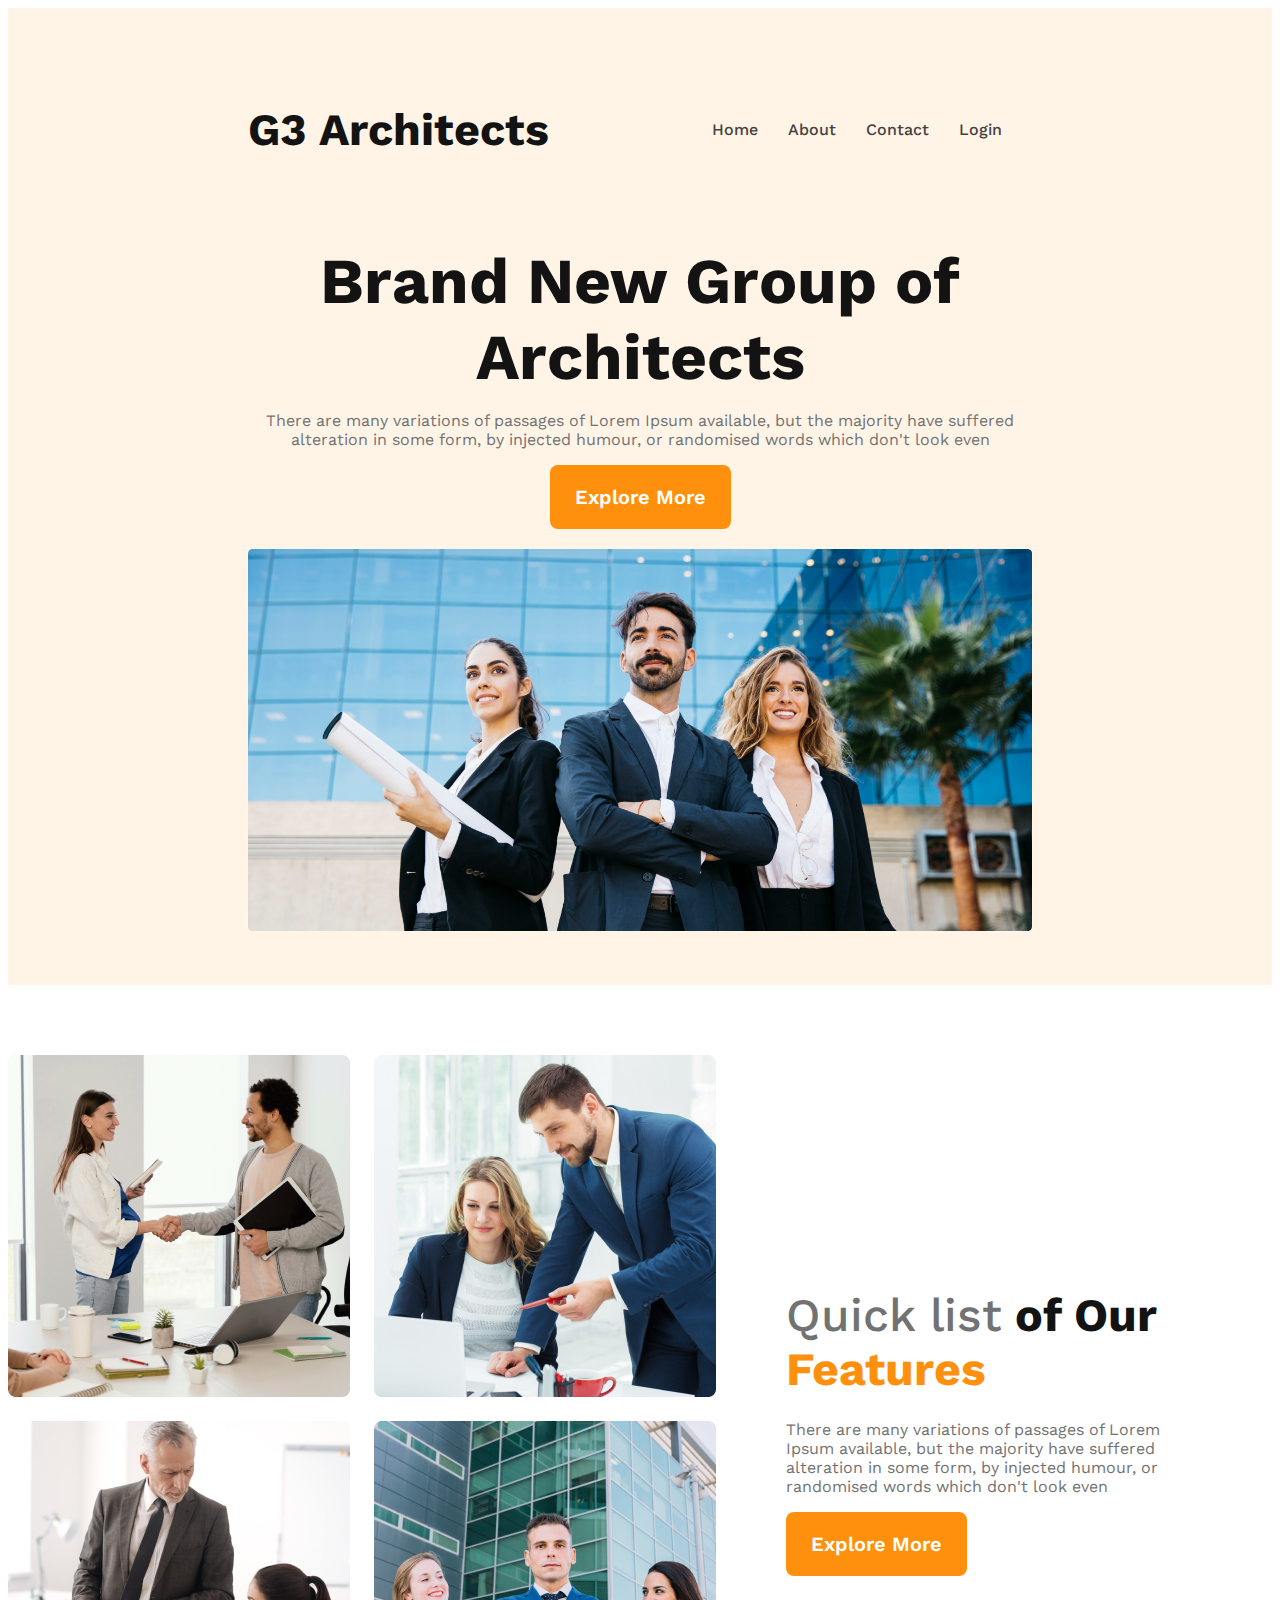
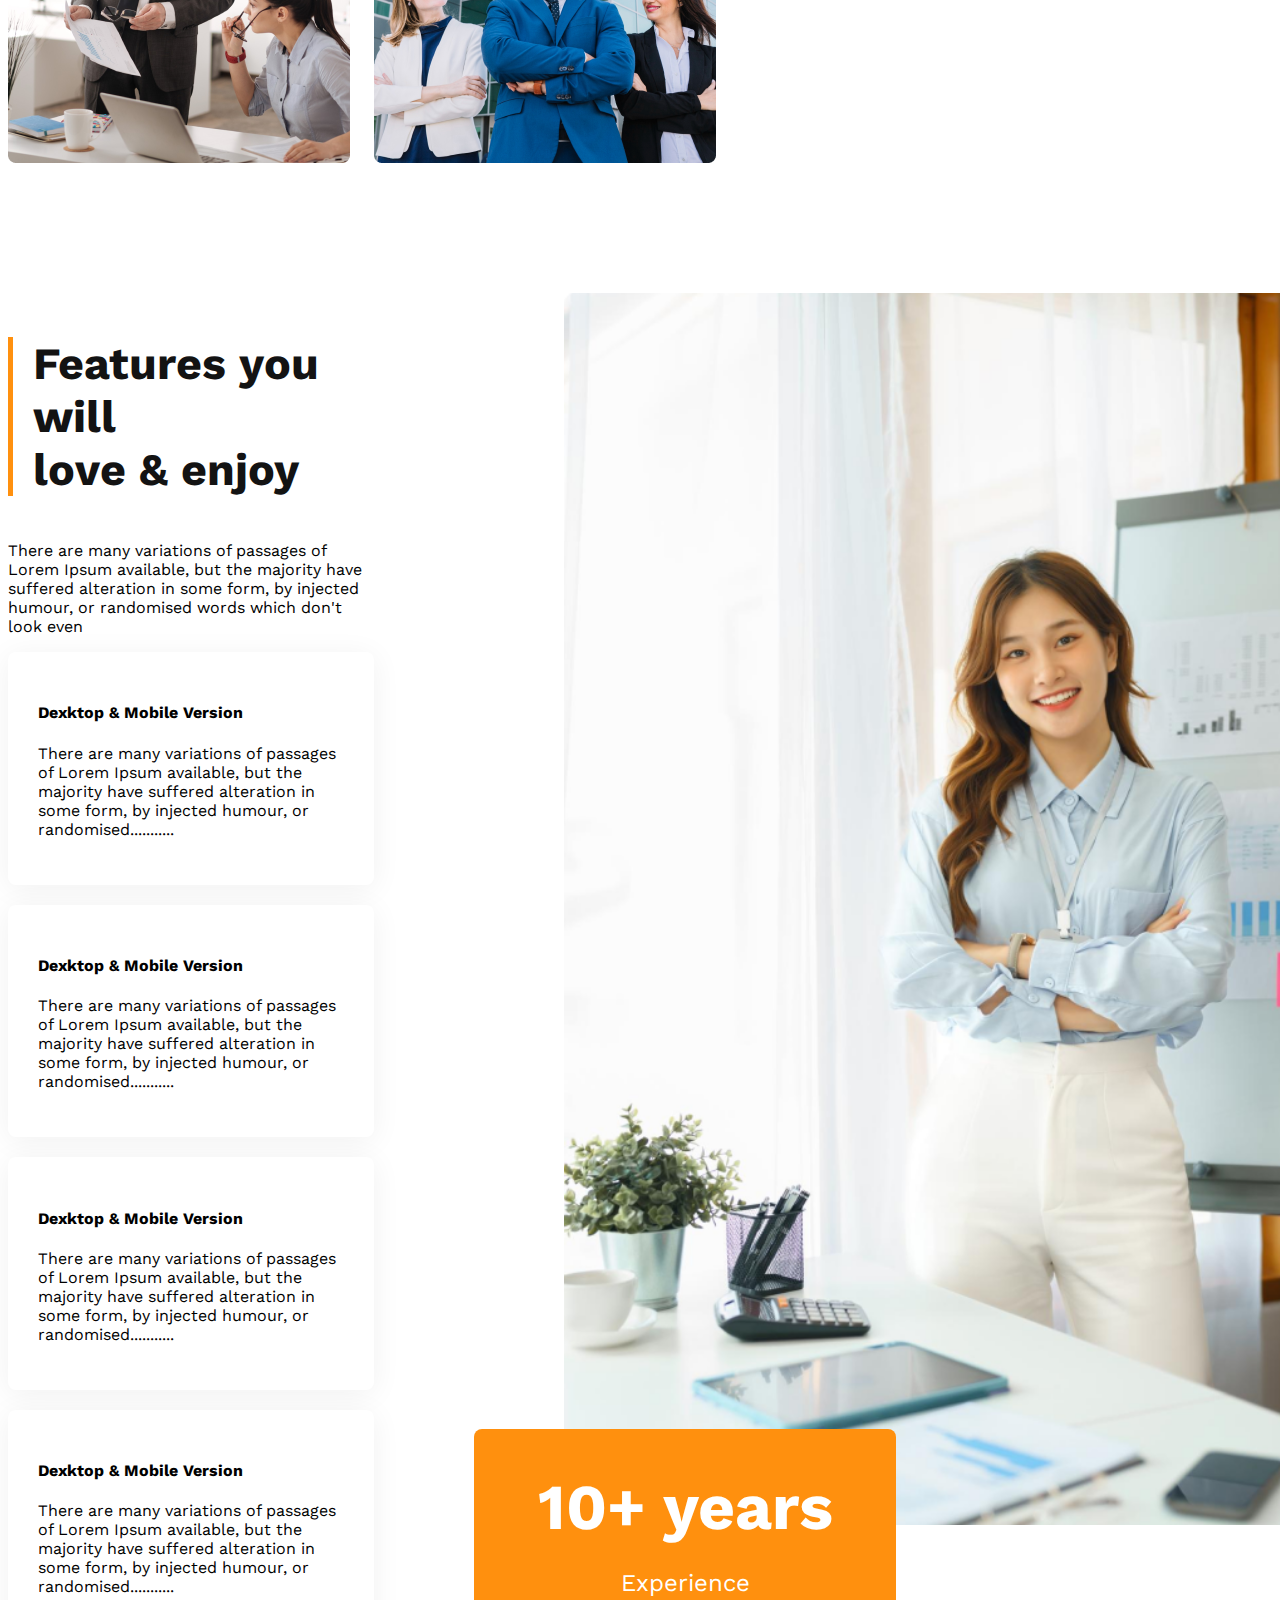
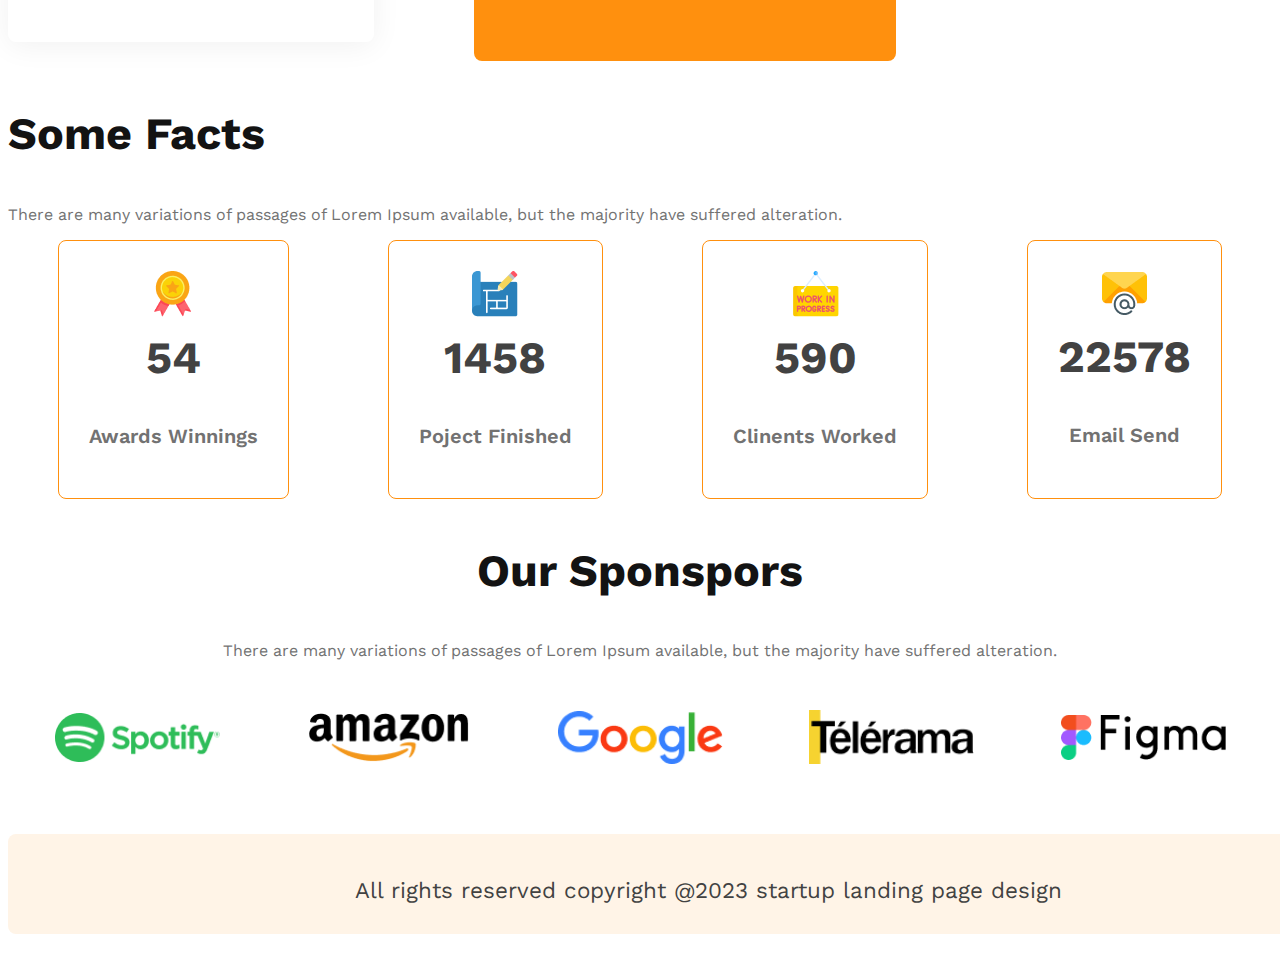
<file: index.html>
<!DOCTYPE html>
<html lang="en">
<head>
    <meta charset="UTF-8">
    <meta name="viewport" content="width=device-width, initial-scale=1.0">
    <title>G3 Architects</title>
    <link rel="stylesheet" href="styles/architects.css">
</head>
<body>

    <!-- header start -->
    <header>
        <nav>
            <h3 class="section-title">G3 Architects 
                </h3>
                 <ul>
                    <li><a href="">Home</a></li>
                    <li><a href="">About</a></li>
                    <li><a href="">Contact</a></li>
                    <li><a href="">Login</a></li>
                 </ul>   
        </nav>
        <div class="banner">
           <div class="banner-content">
            <h1 class="banner-title">Brand New Group of Architects </h1>
            <p class="text-lightgray">There are many variations of passages of Lorem Ipsum available, but the majority have suffered alteration in some form, by injected humour, or randomised words which don't look even</p>
            <button class="btn-primary">Explore More</button>
           </div>
            <img src="images/banner.png" alt="">
        </div>
    </header>
    <!-- header end -->
    
    <main>
        <!-- team sections start -->
        <section class="teams-container">
            <div class="teams-img-container">
                <img src="images/team4.png" alt="">
                <img src="images/team3.png" alt="">
                <img src="images/team1.png" alt="">
                <img src="images/team2.png" alt="">
            </div>
            <div class="teams-content">
                <h3 class="teams-titles"> <span class="quick-list text-lightgray">Quick list</span> <span class="of-our">of Our</span> <span class="text-features">Features</span></h3>
                <p class="text-lightgray">There are many variations of passages of Lorem Ipsum available, but the majority have suffered alteration in some form, by injected humour, or randomised words which don't look even</p>
                <button class="btn-primary">Explore More</button>
            </div>
        </section>

        <!-- features sections start -->
        <section class="features">
            <div class="features-content">
                <h3 class="section-title">
                    Features you will <br> love & enjoy
                </h3>
                <p class="text-lightergray">There are many variations of passages of Lorem Ipsum available, but the majority have suffered alteration in some form, by injected humour, or randomised words which don't look even</p>
                <div class="card">
                    <h4>Dexktop & Mobile Version</h4>
                    <p class="text-lightergray">There are many variations of passages of Lorem Ipsum available, but the majority have suffered alteration in some form, by injected humour, or randomised...........</p>
                </div>
                <div class="card">
                    <h4>Dexktop & Mobile Version</h4>
                    <p class="text-lightergray">There are many variations of passages of Lorem Ipsum available, but the majority have suffered alteration in some form, by injected humour, or randomised...........</p>
                </div>
                <div class="card">
                    <h4>Dexktop & Mobile Version</h4>
                    <p class="text-lightergray">There are many variations of passages of Lorem Ipsum available, but the majority have suffered alteration in some form, by injected humour, or randomised...........</p>
                </div>
                <div class="card">
                    <h4>Dexktop & Mobile Version</h4>
                    <p class="text-lightergray">There are many variations of passages of Lorem Ipsum available, but the majority have suffered alteration in some form, by injected humour, or randomised...........</p>
                </div>
            </div>
            <div class="features-img">
                <img src="images/architect.png" alt="">
                <div class="ten-years-badge">
                   <h2>10+ years</h2>
                   <p>Experience</p> 
                </div>
            </div>
        </section>

          <!-- some facts sections start -->
        <section class="facts">
            <h3 class="section-title">Some Facts</h3>
            <p class="text-lightgray">There are many variations of passages of Lorem Ipsum available, but the majority have suffered alteration.</p>
            <div class="facts-card-container">
                <div class="card">
                    <img src="images/icons/ribon.png" alt="">
                    <h2 class="card-stats">54</h2>
                    <p class="card-title text-lightgray">Awards Winnings</p>
                </div>
                <div class="card">
                    <img src="images/icons/projects.png" alt="">
                    <h2 class="card-stats">1458</h2>
                    <p class="card-title text-lightgray">Poject Finished</p>
                </div>
                <div class="card">
                    <img src="images/icons/customers.png" alt="">
                    <h2 class="card-stats">590</h2>
                    <p class="card-title text-lightgray">Clinents Worked</p>
                </div>
                <div class="card">
                    <img src="images/icons/email.png" alt="">
                    <h2 class="card-stats">22578</h2>
                    <p class="card-title text-lightgray">Email Send</p>
                </div>
            </div>
        </section>

        <!-- sponsors section started  -->
        <section class="sponsors">
            <h3 class="section-title">Our Sponspors</h3>
            <p class="text-lightgray">There are many variations of passages of Lorem Ipsum available, but the majority have suffered alteration.</p>
            <div class="sponsors-img-container">
                <img src="images/sponsors/spotify.png" alt="">
                <img src="images/sponsors/amazon.png" alt="">
                <img src="images/sponsors/google.png" alt="">
                <img src="images/sponsors/telerama.png" alt="">
                <img src="images/sponsors/figma.png" alt="">
            </div>
        </section>


    </main>

    <footer class="footer">
        <div class="last">
            <p>All rights reserved copyright @2023 startup landing page design</p>
        </div>
    </footer>
    
</body>
</html>
</file>
<file: styles/architects.css>
/* work sans font form goole */
 @import url('https://fonts.googleapis.com/css2?family=Lato:wght@400;700;900&family=Open+Sans:wght@400;600;700&family=Poppins:wght@400;700;900&family=Work+Sans:wght@400;500;600;700;800&display=swap');

/* shared styles  */
*{
    font-family: 'Lato', sans-serif;
    font-family: 'Open Sans', sans-serif;
    font-family: 'Work Sans', sans-serif;
}

.text-lightgray{
    color: #727272;
}

.btn-primary{
    border-radius: 8px;
    color: #fff;
    background: #FF900E;
    padding: 20px 25px;
    font-size: 1.25rem;
    font-weight: 600;
    cursor: pointer;
    border: 0;
}
.section-title{
    font-size: 2.8rem;
    font-weight: 700;
    color: #131313;
}

/* header style  */

header{
    background: rgba(255, 144, 14, 0.10);
    padding: 50px 240px;
}
nav{
    display: flex;
    justify-content: space-between;
    align-items: center;
}

nav > ul{
    display: flex;
}
nav li{
    list-style: none;
    margin-right: 30px;
    font-weight: 500;
    font-size: 1rem;
}
nav li a{
    text-decoration: none;
    color: #424242;
}
/* banner styles  */
.banner-content{
    max-width: 800px;
    text-align: center;
    margin: 0 auto;
}
.banner-title{
    color:  #131313;
    font-size: 4rem;
    font-weight: 700;
    margin-bottom: 10px;
}

.banner img{
  margin-top: 20px;
  width: 100%;
}

/* main section style  */

main{
    max-width: 1440px;
    margin: 70px auto;
}

/* teams styles */

.teams-container{
    display: flex;
    align-items: center;
}

.teams-img-container{
    display: grid;
    grid-template-columns: repeat(2, 1fr);
    gap: 1.5rem;
}
.teams-content{
    padding-left: 4.4rem;
    padding-right: 4.4rem;
}
.teams-titles{
    font-size: 2.9rem;
    margin-bottom: 1.5rem;
}
.teams-titles .quick-list{
    font-weight: 500;
}
.teams-titles .text-features{
    color: #FF900E;
    font-weight: 700px;
}
.teams-titles .of-our{
    color:#131313;
    font-weight: 700;
}

/* features section styles  */

.features{
    margin-top: 130px;
    display: flex;
    gap: 100px;
}

.features .section-title{
    border-left: 5px solid #FF900E;
    padding-left: 20px;
}
.features-content .card{
    margin-bottom: 20px;
    padding: 30px;
    border-radius: 8px;
    background: #FFF;
    box-shadow: 0px 4px 30px 0px rgba(0, 0, 0, 0.06);
}
.features-img img{
   height: 90%; 
   margin-left: 90px;
}

.ten-years-badge{
    border-radius: 8px;
    background: #FF900E;
    color: #FFF;
    width: 342px;
    padding: 40px;
    text-align: center;
    position: relative;
    bottom: 100px;
}
.ten-years-badge h2{
    font-size: 4rem;
    margin: 0;
}
.ten-years-badge p{
    font-size: 1.5rem;
}

/* facts section styles  */

.facts-card-container{
    display: flex;
    justify-content: space-around;
}

.facts-card-container .card{
    border-radius: 8px;
    border: 1px solid #FF900E;
    text-align: center;
    padding: 30px;
}

.facts-card-container .card-title{
    font-size: 1.25rem;
    font-weight: 600;
    margin-top: 5px;
}

.facts-card-container .card-stats{
    color: #424242;
    font-size: 2.8rem;
    margin-top: 10px;
    margin-bottom: 40px;
}


/* sponsors styles */
.sponsors{
    text-align: center;
}

.sponsors-img-container{
    margin-top: 50px;
    display: flex;
    justify-content: space-evenly;
    align-items: center;
    gap: 40px;
}

.sponsors-img-container img{
    width: 165px;
}

.footer{
    border-radius: 8px;
    background: #FFF4E7;
    width: 1400px;
    height: 100px;
    text-align: center;
    margin: 0 auto;
    margin-bottom: 40px;
}
.footer .last{
    color: #424242;
    font-size: 1.4rem;
    font-weight: 400;
    padding: 20px 40px;
}







/* header responsive  */
 /* mobile devices */
@media screen and (max-width: 576px) {
    header{
        padding: 20px;
    }
    nav,
    .teams-container,
    .facts-card-container,
    .sponsors-img-container,
    .features{
        flex-direction: column;
    }
    .ten-years-badge{
        position: static;
        max-width: 300px;
    }
    .footer{
        max-width: 300px;
        padding-bottom: 50px;
    }
    .features-img img{
        width: 90%;
        margin-left: 0;
    }
    .teams-img-container{
        grid-template-columns: 1fr;
    }
    .teams-content, .facts-card-container{
        padding-left: 20px;
        padding-right: 20px;
    }
    .facts-card-container{
        gap: 20px;
    }
    
        
}

/* medium devices */
@media screen and (min-width: 576px) and (max-width: 960px){

    header{
        padding: 50px;
    }
    nav, 
    .features,
    .teams-container,
    .sponsors-img-container
    {
        flex-direction: column;
    }
}
</file>
